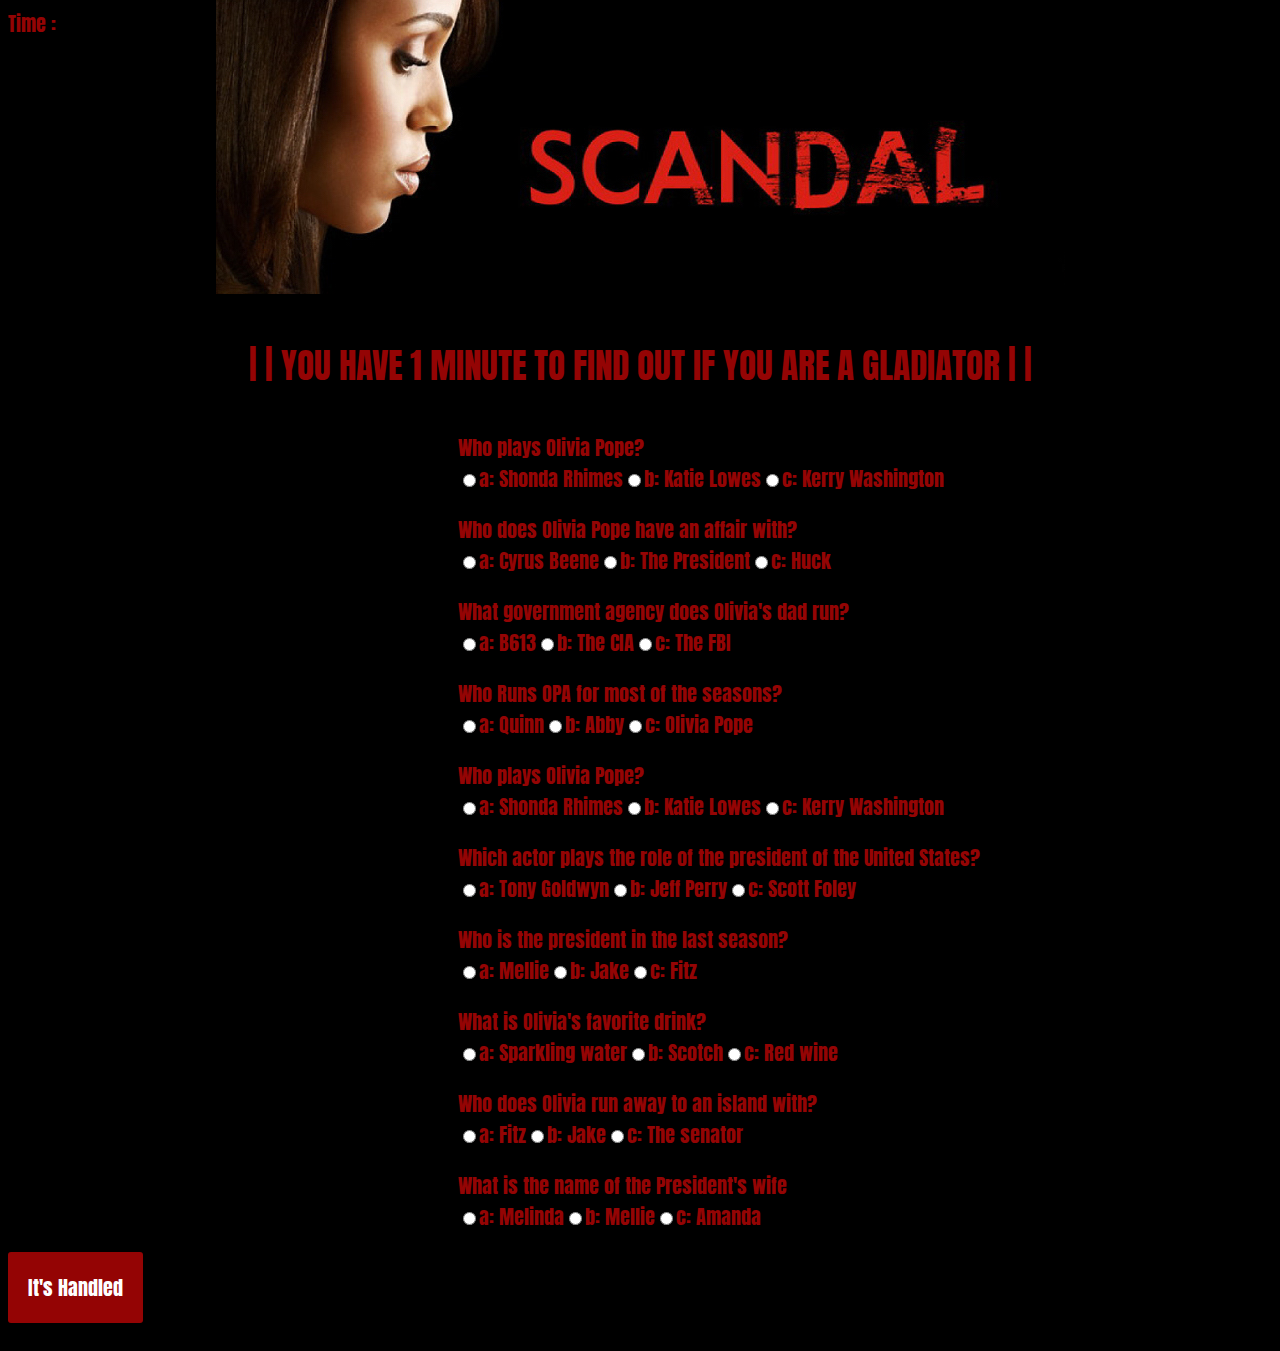
<file: index.html>
<html>
<head>

<meta charset="utf-8">
<meta name="viewport" content="width=device-width, initial-scale=1">
<link rel="stylesheet" type="text/css" href="assets/css/style.css">
<link href="https://fonts.googleapis.com/css?family=Anton" rel="stylesheet">
<style>
body {
    background-image: url("assets/images/scandal2.jpg");
    background-repeat: no-repeat;
    background-position: top;
    background-color: black
}


</style>
<title>JS Quiz</title>
</head>
<body>
    Time : <span id="timer"></span>

    <div id= "instructions"></h1> |  | YOU HAVE 1 MINUTE TO FIND OUT IF YOU ARE A GLADIATOR |  |</h1></div>
    <div id="quiz"></div>
    <button id="submit">It's Handled</button>
    <div id="results"></div>

    


    <script src="https://cdnjs.cloudflare.com/ajax/libs/jquery/3.2.1/jquery.min.js"></script>
    <script type="text/javascript" src="assets/javascript/app.js"></script>
    </div>
</body>
  </html>
</file>
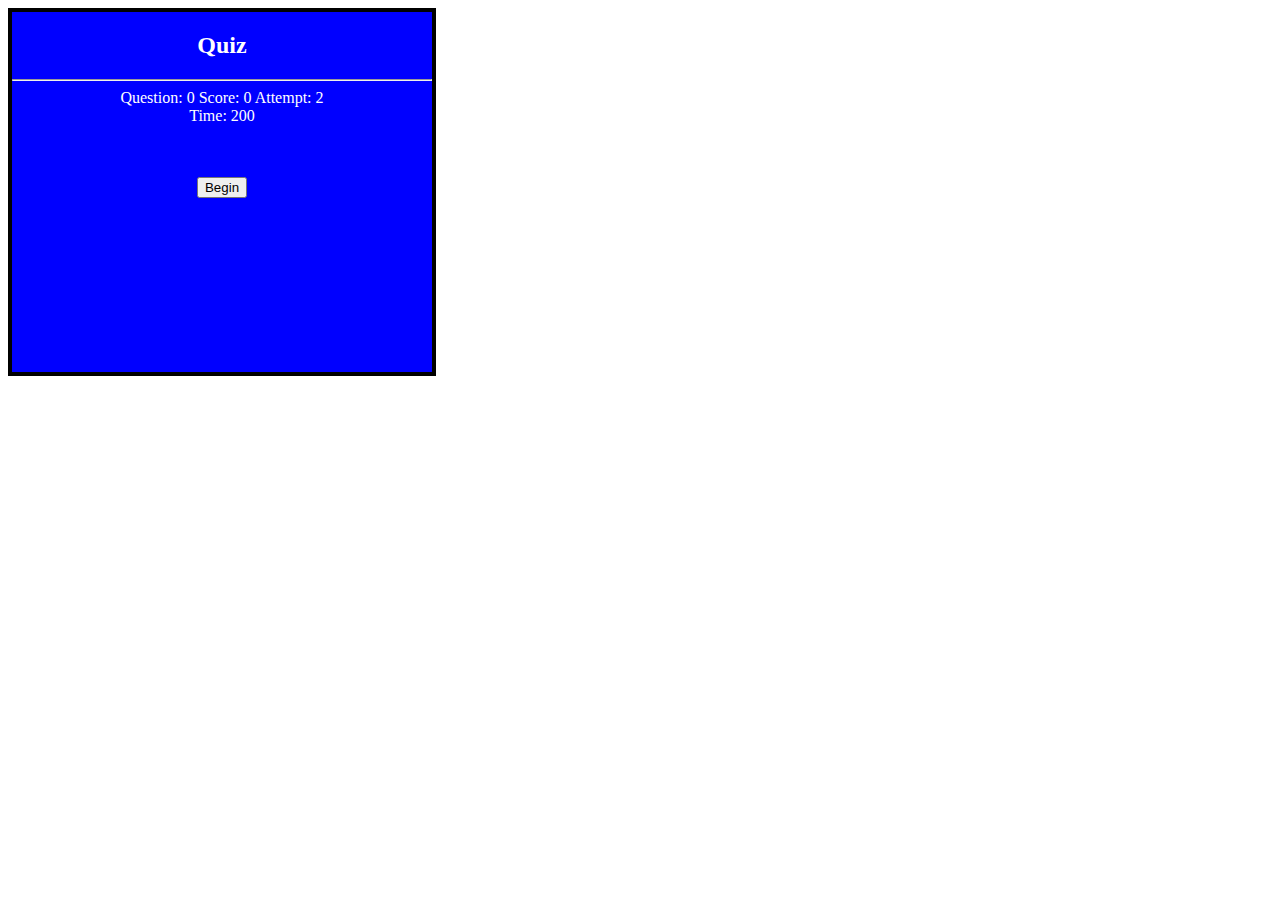
<file: option2.html>
<!DOCTYPE html>

<html lang="en" xmlns="http://www.w3.org/1999/xhtml">

<head>
    <meta charset="utf-8" />
    <title>Quiz</title>
</head>

<body>
    <style>
        #table_1 {
            background-color: blue;
            border: 4px solid black;
            width: 420px;
            height: 360px;
            color: white;
            text-align: center;
        }

        #center001 {
            text-align: center;
        }
    </style>

    <div id="table_1">

        <h2>Quiz</h2>
        <hr>
        <div id="center001">Question: <text id="q001">0</text> Score: <text id="score001">0</text> Attempt: <text id="attempts">2</text></div>
        <text>Time: <text id="time001">200</text></text>
        <p id="question01"></p>
        <p id="msg01"></p>
        <br />
        <br />
        <div id="starter01">
            <button onclick="begin001()" id="b001">Begin</button><br />
        </div>
        <p id="n001"></p>

        <script>
            var b = 0;
            b++;
            var c = 2;
            c--;
            var d = 0;
            d++;

            function begin001() {
                document.getElementById("q001").innerHTML = d++;
                document.getElementById("question01").innerHTML = "What is 5 + 5?" + "<br /><br /><br />" + "<button onclick=ans001() id=q1>10</button><br />" + "<button onclick=ans002() id=q2>8</button><br />" + "<button onclick=ans002() id=q3>25</button><br />";
                document.getElementById("starter01").innerHTML = "";
            }
            function ans001() {
                document.getElementById("score001").innerHTML = b++;
                document.getElementById("question01").innerHTML = "Correct";
                document.getElementById("starter01").innerHTML = "";
                document.getElementById("n001").innerHTML = "<button onclick=nxt1()>Next</button><br />";
            }
            function ans002() {
                document.getElementById("question01").innerHTML = "Incorrect";
                document.getElementById("starter01").innerHTML = "";
                document.getElementById("n001").innerHTML = "<button onclick=nxt1()>Next</button><br />";
                document.getElementById("attempts").innerHTML = c--;
                if (c < 0) {
                    document.getElementById("question01").innerHTML = "";
                    document.getElementById("msg01").innerHTML = "Sorry. You lost!";
                    document.getElementById("n001").innerHTML = "";
                }
            }
            function nxt1() {
                document.getElementById("question01").innerHTML = "What is 2 x 8?" + "<br /><br /><br />" + "<button onclick=ans004() id=q4>14</button><br />" + "<button onclick=ans004() id=q5>20</button><br />" + "<button onclick=ans003() id=q6>16</button><br />";
                document.getElementById("n001").innerHTML = "";
                document.getElementById("q001").innerHTML = d++;

            }
            function ans003() {
                document.getElementById("score001").innerHTML = b++;
                document.getElementById("question01").innerHTML = "Correct";
                document.getElementById("starter01").innerHTML = "";
                document.getElementById("n001").innerHTML = "<button onclick=nxt2()>Next</button><br />";
            }
            function ans004() {
                document.getElementById("question01").innerHTML = "Incorrect";
                document.getElementById("starter01").innerHTML = "";
                document.getElementById("n001").innerHTML = "<button onclick=nxt2()>Next</button><br />";
                document.getElementById("attempts").innerHTML = c--;
                if (c < 0) {
                    document.getElementById("question01").innerHTML = "";
                    document.getElementById("msg01").innerHTML = "Sorry. You lost!";
                    document.getElementById("n001").innerHTML = "";
                }
            }
            function nxt2() {
                document.getElementById("question01").innerHTML = "";
                document.getElementById("msg01").innerHTML = "End of Quiz.";
                document.getElementById("n001").innerHTML = "";
            }


            function timer001() {
                c = c - 1;
                if (c < 200) {
                    time001.innerHTML = c;
                }

                if (c < 1) {
                    window.clearInterval(update);
                    message001.innerHTML = "Time's up";
                    message002.innerHTML = "";
                    message003.innerHTML = "";
                    message004.innerHTML = "<button class=buttons002 onclick=repeat001()>Repeat</button>";
                }
            }

            update = setInterval("timer001()", 1000);

            function repeat001() {
                location.reload();
            }
        </script>
</body>

</html>
</file>
<file: assets/css/style.css>
body{
	font-size: 20px;
	font-family: 'Anton', sans-serif;
	color: rgb(148, 4, 4);
}
.question{
	font-weight: 500;


}
.answers {
	margin-bottom: 20px;
	
}
#submit{
	font-family: 'Anton', sans-serif;
	font-size: 20px;
	background-color:  rgb(148, 4, 4);
	color: #fff;
	border: 0px;
	border-radius: 3px;
	padding: 20px;
	cursor: pointer;
	margin-bottom: 20px;

	
}
#submit:hover{
	background-color: rgb(148, 4, 4);

}

#quiz{

	margin-top: 40px;
	text-indent: 450px;
}


#instructions
{
	margin-top: 300px;
	font-size: 35px;
	text-align: center;

}
</file>
